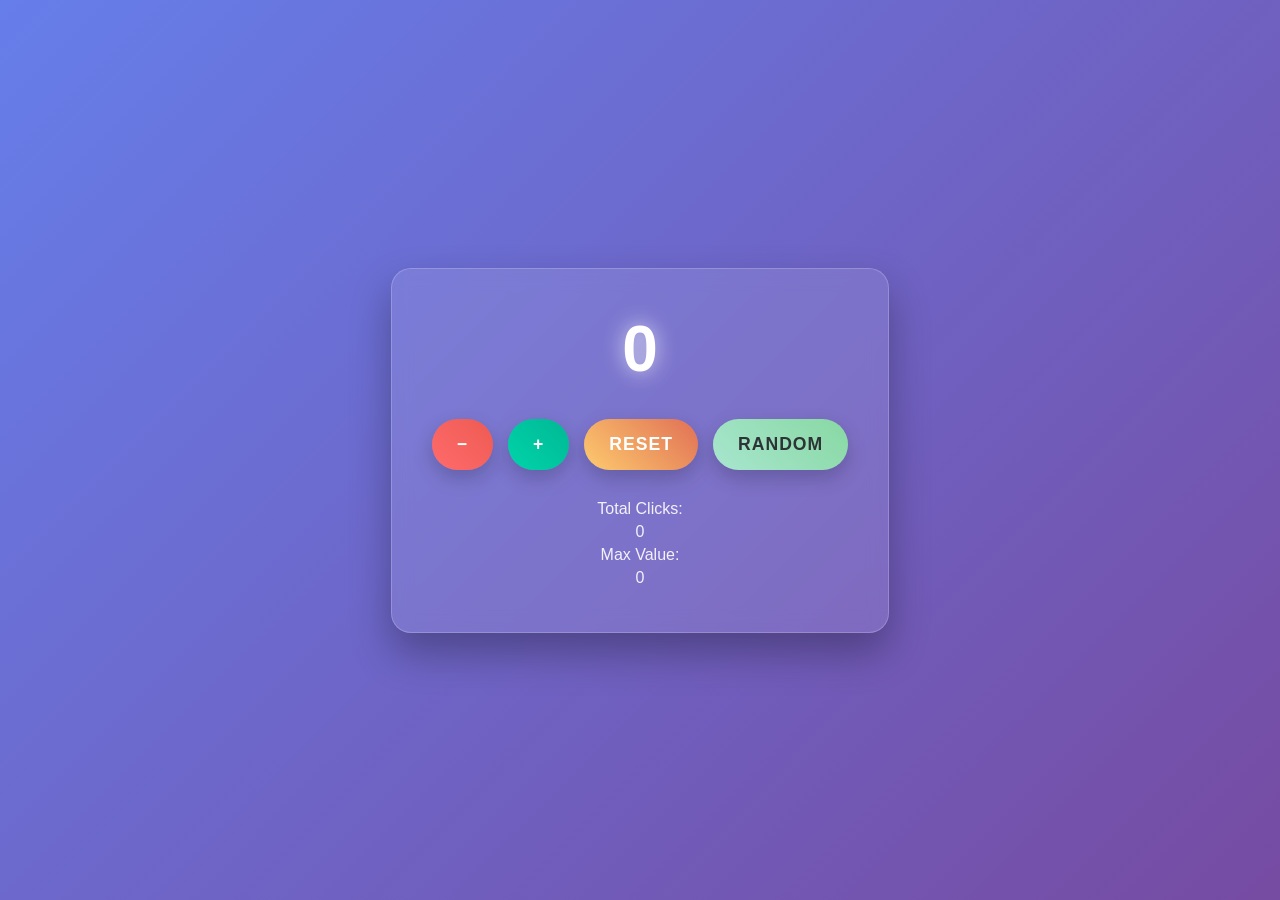
<file: counter/index.html>
<!DOCTYPE html>
<html lang="id">
<head>
    <meta charset="UTF-8">
    <meta name="viewport" content="width=device-width, initial-scale=1.0">
    <link rel="stylesheet" href="style.css">
    <title>Digital Counter</title>
</head>
<body>
    <div class="container">
        <div class="counter-display" id="counter">0</div>
        
        <div class="controls">
            <button class="btn btn-decrement" id="decrementBtn">−</button>
            <button class="btn btn-increment" id="incrementBtn">+</button>
            <button class="btn btn-reset" id="resetBtn">Reset</button>
            <button class="btn btn-random" id="randomBtn">Random</button>
        </div>
        
        <div class="stats">
            <span>Total Clicks: <span id="clickCount">0</span></span>
            <span>Max Value: <span id="maxValue">0</span></span>
        </div>
    </div>
    <script src="script.js"></script>

</html>
</file>
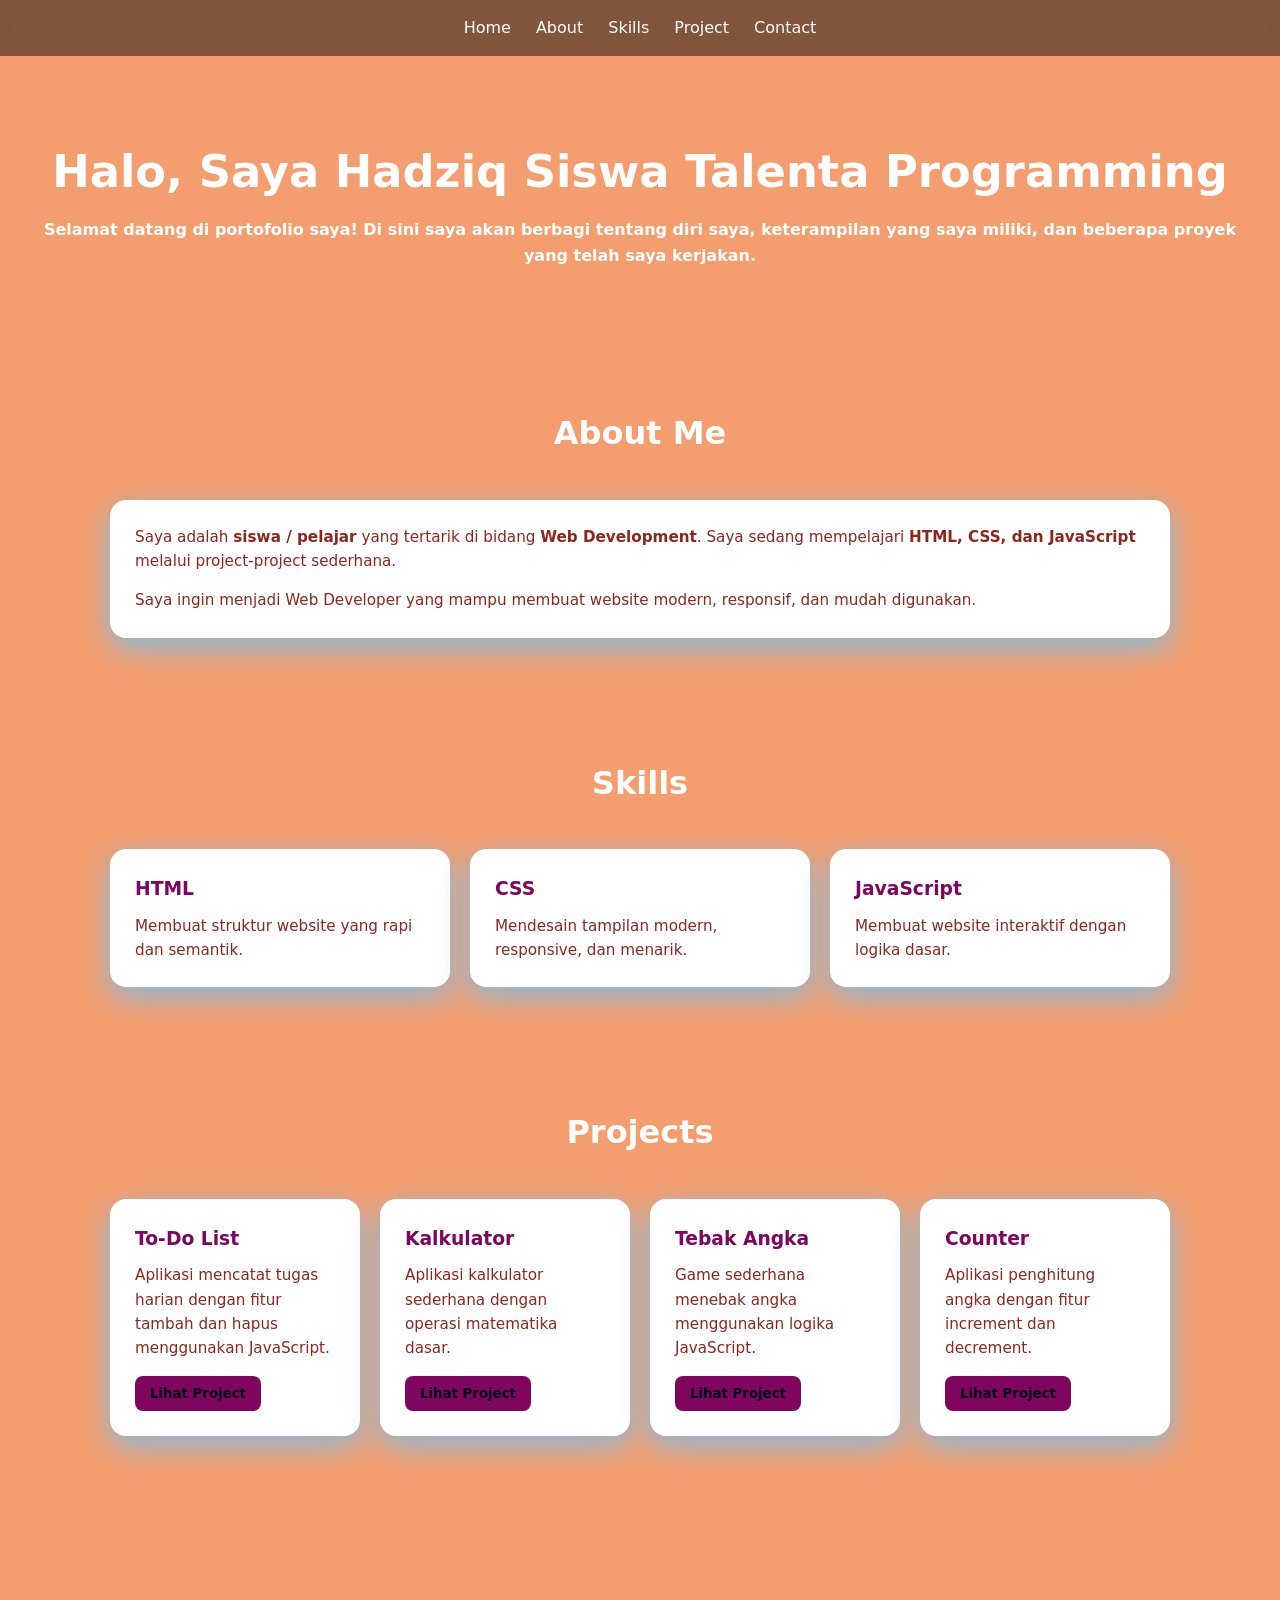
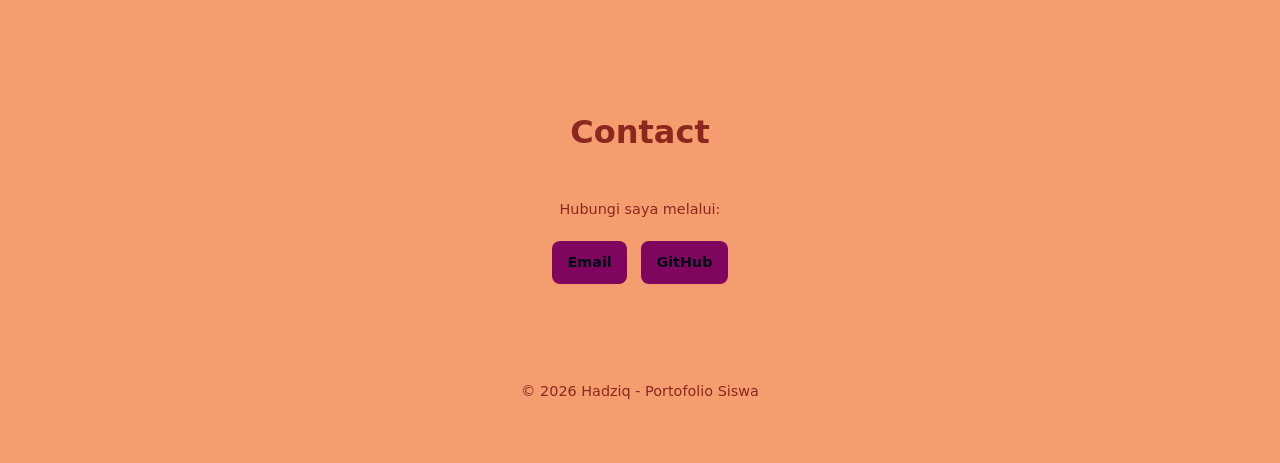
<file: portofolio 8/index.html>
<!DOCTYPE html>
<html lang="en">
<head>
  <meta charset="UTF-8">
  <meta name="viewport" content="width=device-width, initial-scale=1.0">
  <title>Document</title>
  <link rel="stylesheet" href="style.css">
</head>
<body>
  <nav>
    <ul>
      <li><a href="#home">Home</a></li>
      <li><a href="#about">About</a></li>
      <li><a href="#skills">Skills</a></li>
      <li><a href="#projects">Project</a></li>
      <li><a href="#contact">Contact</a></li>
    </ul>
  </nav>

  <header id="home">
    <h1>Halo, Saya Hadziq Siswa Talenta Programming</h1>
    <h4>Selamat datang di portofolio saya! Di sini saya akan berbagi tentang diri saya, keterampilan yang saya miliki, dan beberapa proyek yang telah saya kerjakan.</h4>
  </header>

  <section id="about">
    <h2>About Me</h2>
    <div class="card">
      <p>
        Saya adalah <strong>siswa / pelajar</strong> yang tertarik di bidang <strong>Web Development</strong>.
        Saya sedang mempelajari <strong>HTML, CSS, dan JavaScript</strong> melalui project-project sederhana.
      </p>
      <p style="margin-top:15px;color:var(--muted);">
        Saya ingin menjadi Web Developer yang mampu membuat website modern,
        responsif, dan mudah digunakan.
      </p>
    </div>
  </section>

  <section id="skills">
    <h2></h2>
    <div class="projects">
      <div class="card"><h3>HTML</h3><p>Membuat struktur website yang rapi dan semantik.</p></div>
      <div class="card"><h3>CSS</h3><p>Mendesain tampilan modern, responsive, dan menarik.</p></div>
      <div class="card"><h3>JavaScript</h3><p>Membuat website interaktif dengan logika dasar.</p></div>
  </section>

  <section id="projects">
    <h2>Projects</h2>
    <div class="projects">

      <div class="card">
        <h3>To-Do List</h3>
        <p>Aplikasi mencatat tugas harian dengan fitur tambah dan hapus menggunakan JavaScript.</p>
        <a href="to-do-list/index.html" target="_blank"><button type="button">Lihat Project</button></a>
      </div>

      <div class="card">
        <h3>Kalkulator</h3>
        <p>Aplikasi kalkulator sederhana dengan operasi matematika dasar.</p>
        <a href="pertemuan 2/index.html" target="_blank" rel="noopener noreferrer"><button type="button">Lihat Project</button></a>
      </div>

      <div class="card">
        <h3>Tebak Angka</h3>
        <p>Game sederhana menebak angka menggunakan logika JavaScript.</p>
        <a href="tebak angka sampai benar/index.html" target="_blank" rel="noopener noreferrer"><button type="button">Lihat Project</button></a>
      </div>

      <div class="card">
        <h3>Counter</h3>
        <p>Aplikasi penghitung angka dengan fitur increment dan decrement.</p>
        <a href="counter/index.html" target="_blank" rel="noopener noreferrer"><button type="button">Lihat Project</button></a>
      </div>

    </div>
  </section>

  <section id="contact">

  </section>

  <footer>
    <section id="contact">
      <h2>Contact</h2>
      <p>Hubungi saya melalui:</p>
      <a href="https://achmadhadziq3@gmail.com">Email</a>
      <a href="https://github.com/MasterOhio" target="_blank">GitHub</a>
    </section>
<footer>
  <p>© 2026 Hadziq - Portofolio Siswa</p>
</footer>
  </footer>
</body>
</html>
</file>
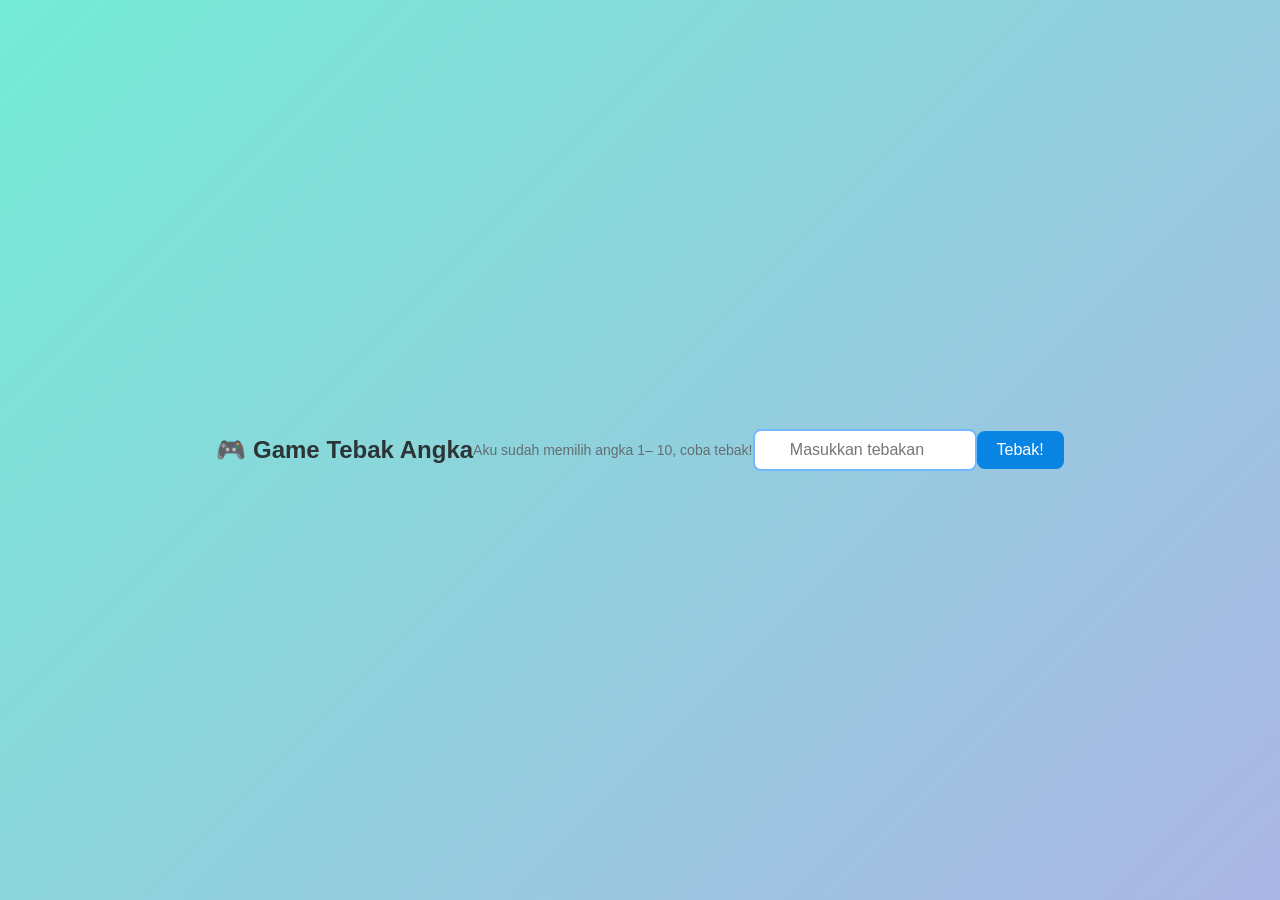
<file: tebak angka sampai benar/index.html>
<!DOCTYPE html>
<html lang="id">
<head>
  <meta charset="UTF-8">
  <title>Game Tebak Angka</title>
  <link rel="stylesheet" href="style2.css">
</head>
<body>
  <h2>🎮 Game Tebak Angka</h2>
  <p>Aku sudah memilih angka 1–
    10, coba tebak!</p>

  <input type="number" id="tebakan" placeholder="Masukkan tebakan">
  <button onclick="main()">Tebak!</button>
  <p id="pesan"></p>

<script src="script.js"></script>
</body>
</html>
</file>
<file: counter/style.css>
* {
margin: 0;
padding: 0;
box-sizing: border-box;
}

body {
font-family: 'Arial', sans-serif;
background: linear-gradient(135deg, #667eea 0%, #764ba2 100%);
min-height: 100vh;
display: flex;
justify-content: center;
align-items: center;
overflow: hidden;
}

.container {
background: rgba(255, 255, 255, 0.1);
backdrop-filter: blur(10px);
border-radius: 20px;
padding: 40px;
box-shadow: 0 20px 40px rgba(0, 0, 0, 0.3);
text-align: center;
border: 1px solid rgba(255, 255, 255, 0.2);
}

.counter-display {
font-size: 4rem;
font-weight: bold;
color: #fff;
margin-bottom: 30px;
text-shadow: 0 0 20px rgba(255, 255, 255, 0.8);
min-height: 80px;
display: flex;
align-items: center;
justify-content: center;
transition: all 0.3s ease;
}

.counter-display.animate {
transform: scale(1.1);
color: #ffd700;
text-shadow: 0 0 30px #ffd700;
}

        .controls {
            display: flex;
            gap: 15px;
            justify-content: center;
            flex-wrap: wrap;
        }

        .btn {
            padding: 15px 25px;
            font-size: 1.1rem;
            font-weight: bold;
            border: none;
            border-radius: 50px;
            cursor: pointer;
            transition: all 0.3s ease;
            box-shadow: 0 8px 20px rgba(0, 0, 0, 0.2);
            text-transform: uppercase;
            letter-spacing: 1px;
        }

        .btn:hover {
            transform: translateY(-3px);
            box-shadow: 0 12px 25px rgba(0, 0, 0, 0.3);
        }

        .btn:active {
            transform: translateY(-1px);
        }

        .btn-increment {
            background: linear-gradient(45deg, #00d4aa, #00b894);
            color: white;
        }

        .btn-decrement {
            background: linear-gradient(45deg, #ff6b6b, #ee5a52);
            color: white;
        }

        .btn-reset {
            background: linear-gradient(45deg, #fdcb6e, #e17055);
            color: white;
        }

        .btn-random {
            background: linear-gradient(45deg, #a8e6cf, #88d8a3);
            color: #2d3436;
        }

        .stats {
            margin-top: 30px;
            color: rgba(255, 255, 255, 0.9);
            font-size: 1rem;
        }

        .stats span {
            display: block;
            margin: 5px 0;
        }

        @media (max-width: 480px) {
            .counter-display {
                font-size: 3rem;
            }
            
            .btn {
                padding: 12px 20px;
                font-size: 1rem;
            }
            
            .container {
                padding: 30px 20px;
margin: 20px;
}
}
</file>
<file: portofolio 8/style.css>
:root {
    --bg: #b6d5f5;
    --card: #ffffff;
    --primary: #7F055F;
    --text: #ffffff;
    --muted: #8C271E;
}

* {
    box-sizing: border-box;
    margin: 0;
    padding: 0;
    font-family: system-ui, sans-serif;
}

body {
    background-color: #F49D6E;    
    color: var(--text);
    line-height: 1.6;
}

header {
    padding: 80px 20px;
    text-align: center;
}

header h1 {
    font-size: 2.8rem;
    margin-bottom: 10px;
}

header span {
    color: var(--primary);
}

header p {
    max-width: 600px;
    margin: auto;
    color: var(--muted);
}

section {
    padding: 60px 20px;
    max-width: 1100px;
    margin: auto;
}

h2 {
    text-align: center;
    margin-bottom: 40px;
    font-size: 2rem;
}

.projects {
    display: grid;
    grid-template-columns: repeat(auto-fit, minmax(250px, 1fr));
    gap: 20px;
}

.card {
    background: var(--card);
    padding: 25px;
    border-radius: 16px;
    box-shadow: 0 10px 30px #87BCDE;
    transition: transform .3s, box-shadow .3s;
}

.card:hover {
    transform: translateY(-8px);
    box-shadow: 0 20px 40px #87BCDE;
}

.card h3 {
    margin-bottom: 10px;
    color: var(--primary);
}

.card p {
    color: var(--muted);
    font-size: .95rem;
}

.card button {
    margin-top: 15px;
    padding: 10px 15px;
    border: none;
    border-radius: 8px;
    background: var(--primary);
    color: #020617;
    cursor: pointer;
    font-weight: 600;
}

.card button:hover {
    opacity: .9;
}

footer {
    text-align: center;
    padding: 30px;
    color: var(--muted);
    font-size: .9rem;
}


/* =========================================
   NAVBAR
   ========================================= */
nav {
    position: sticky;
    top: 0;
    background: rgba(12, 15, 10, 0.5);
    backdrop-filter: blur(10px);
    padding: 15px 0;
    z-index: 100;
}

nav ul {
    display: flex;
    justify-content: center;
    gap: 25px;
    list-style: none;
}

nav a {
    color: var(--text);
    text-decoration: none;
    font-weight: 500;
    transition: .3s;
}

nav a:hover {
    color: var(--primary);
}


/* =========================================
   SKILLS TITLE FIX
   ========================================= */
#skills h2::after {
    content: "Skills";
}


/* =========================================
   CONTACT
   ========================================= */
#contact {
    text-align: center;
}

#contact p {
    color: var(--muted);
    margin-bottom: 15px;
}

#contact a {
    display: inline-block;
    margin: 5px;
    padding: 10px 15px;
    background: var(--primary);
    color: #020617;
    border-radius: 8px;
    text-decoration: none;
    font-weight: 600;
}


/* =========================================
   FOOTER
   ========================================= */
footer {
    border-top: 1px solid rgba(255,255,255,0.05);
}
</file>
<file: tebak angka sampai benar/style2.css>
body {
      font-family: Arial, sans-serif;
      background: linear-gradient(135deg, #74ebd5, #ACB6E5);
      display: flex;
      justify-content: center;
      align-items: center;
      height: 100vh;
      margin: 0;
    }

    .container {
      background: #fff;
      padding: 25px 30px;
      border-radius: 15px;
      box-shadow: 0 5px 15px rgba(0,0,0,0.2);
      text-align: center;
      width: 320px;
      display: flex;
      flex-direction: column;
      gap: 10px;
    }

    h2 {
      margin: 0;
      color: #2d3436;
    }

    p {
      margin: 0;
      font-size: 14px;
      color: #636e72;
    }

    input {
      padding: 10px;
      border: 2px solid #74b9ff;
      border-radius: 8px;
      text-align: center;
      font-size: 16px;
    }

    input:focus {
      outline: none;
      border-color: #0984e3;
      box-shadow: 0 0 5px rgba(9,132,227,0.5);
    }

    .buttons {
      display: flex;
      justify-content: center;
      gap: 10px;
    }

    button {
      background: #0984e3;
      color: #fff;
      border: none;
      padding: 10px 20px;
      border-radius: 8px;
      cursor: pointer;
      font-size: 16px;
      transition: 0.2s;
    }

    button:hover {
      background: #74b9ff;
      transform: scale(1.05);
    }

    .pesan {
      font-weight: bold;
      font-size: 18px;
      min-height: 24px;
    }

    .success { color: #00b894; }
    .error { color: #d63031; }
    .info { color: #0984e3; }
</file>
